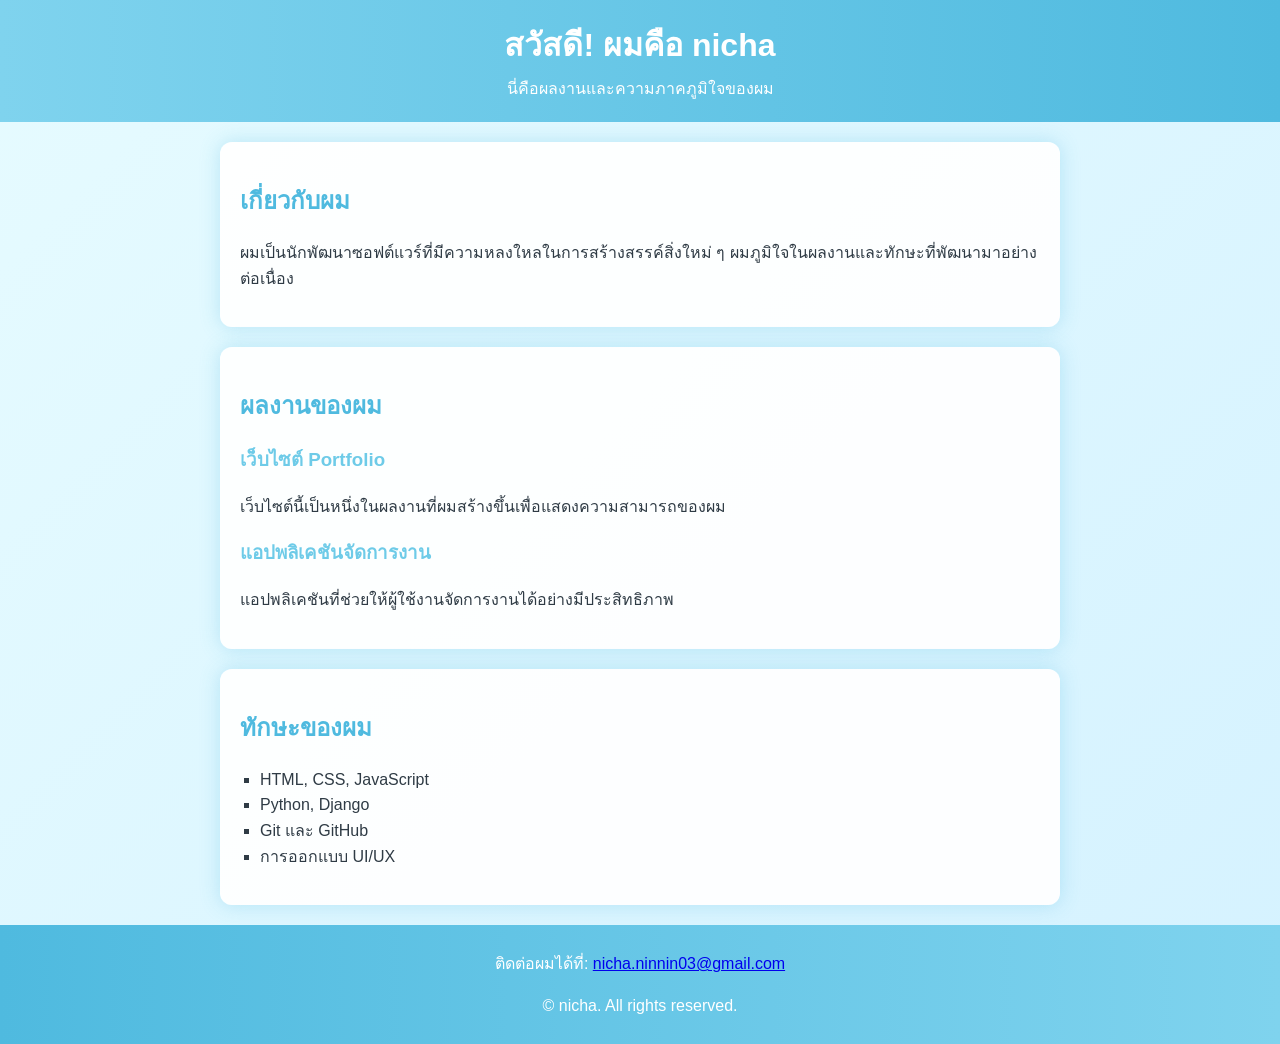
<file: nicha02index.html>
<!DOCTYPE html>
<html lang="th">
<head>
    <meta charset="UTF-8">
    <meta name="viewport" content="width=device-width, initial-scale=1.0">
    <meta name="description" content="เว็บไซต์แสดงผลงานและทักษะของ nicha20">
    <title>ความภาคภูมิใจของ nicha</title>
    <link rel="stylesheet" href="style.css">
</head>

<body>

    <!-- ส่วนหัวของเว็บ -->
    <header>
        <h1>สวัสดี! ผมคือ nicha</h1>
        <p>นี่คือผลงานและความภาคภูมิใจของผม</p>
    </header>

    <!-- ส่วนเกี่ยวกับตัวเอง -->
    <section id="about">
        <h2>เกี่ยวกับผม</h2>
        <p>
            ผมเป็นนักพัฒนาซอฟต์แวร์ที่มีความหลงใหลในการสร้างสรรค์สิ่งใหม่ ๆ
            ผมภูมิใจในผลงานและทักษะที่พัฒนามาอย่างต่อเนื่อง
        </p>
    </section>

    <!-- ส่วนแสดงผลงาน -->
    <section id="projects">
        <h2>ผลงานของผม</h2>

        <div class="project">
            <h3>เว็บไซต์ Portfolio</h3>
            <p>เว็บไซต์นี้เป็นหนึ่งในผลงานที่ผมสร้างขึ้นเพื่อแสดงความสามารถของผม</p>
        </div>

        <div class="project">
            <h3>แอปพลิเคชันจัดการงาน</h3>
            <p>แอปพลิเคชันที่ช่วยให้ผู้ใช้งานจัดการงานได้อย่างมีประสิทธิภาพ</p>
        </div>
    </section>

    <!-- ส่วนแสดงทักษะ -->
    <section id="skills">
        <h2>ทักษะของผม</h2>
        <ul>
            <li>HTML, CSS, JavaScript</li>
            <li>Python, Django</li>
            <li>Git และ GitHub</li>
            <li>การออกแบบ UI/UX</li>
        </ul>
    </section>

    <!-- ส่วนติดต่อและลิขสิทธิ์ -->
    <footer>
        <p>
            ติดต่อผมได้ที่:
            <a href="mailto:nicha.ninnin03@gmail.com">
                nicha.ninnin03@gmail.com
            </a>
        </p>

        <p>&copy; <span id="year"></span> nicha. All rights reserved.</p>
    </footer>

    <!-- ลิงก์ไปยัง JavaScript -->
    <script src="script.js"></script>

</body>
</html>
</file>
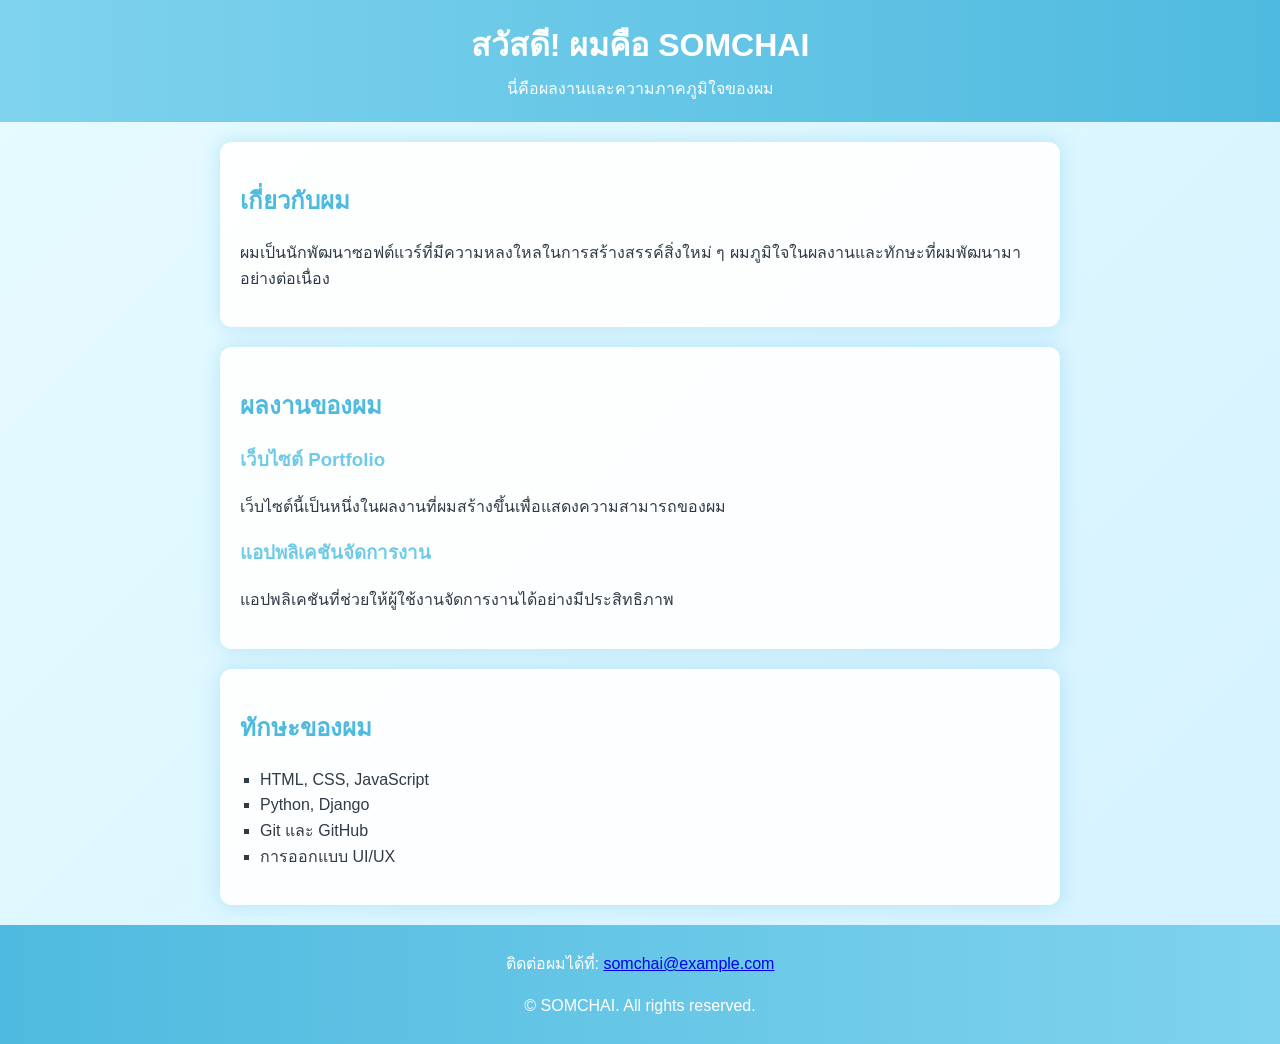
<file: nicha20index.html>
<!DOCTYPE html>
<html lang="th">
<head>
    <meta charset="UTF-8">
    <meta name="viewport" content="width=device-width, initial-scale=1.0">
    <meta name="description" content="เว็บไซต์แสดงผลงานและทักษะของ Somchai">
    <title>ความภาคภูมิใจของ SOMCHAI</title>
    <link rel="stylesheet" href="style.css">
</head>
<body>

    <!-- ส่วนหัวของเว็บ -->
    <header>
        <h1>สวัสดี! ผมคือ SOMCHAI</h1>
        <p>นี่คือผลงานและความภาคภูมิใจของผม</p>
    </header>

    <!-- ส่วนเกี่ยวกับตัวเอง -->
    <section id="about">
        <h2>เกี่ยวกับผม</h2>
        <p>ผมเป็นนักพัฒนาซอฟต์แวร์ที่มีความหลงใหลในการสร้างสรรค์สิ่งใหม่ ๆ ผมภูมิใจในผลงานและทักษะที่ผมพัฒนามาอย่างต่อเนื่อง</p>
    </section>

    <!-- ส่วนแสดงผลงาน -->
    <section id="projects">
        <h2>ผลงานของผม</h2>

        <div class="project">
            <h3>เว็บไซต์ Portfolio</h3>
            <p>เว็บไซต์นี้เป็นหนึ่งในผลงานที่ผมสร้างขึ้นเพื่อแสดงความสามารถของผม</p>
        </div>

        <div class="project">
            <h3>แอปพลิเคชันจัดการงาน</h3>
            <p>แอปพลิเคชันที่ช่วยให้ผู้ใช้งานจัดการงานได้อย่างมีประสิทธิภาพ</p>
        </div>
    </section>

    <!-- ส่วนแสดงทักษะ -->
    <section id="skills">
        <h2>ทักษะของผม</h2>
        <ul>
            <li>HTML, CSS, JavaScript</li>
            <li>Python, Django</li>
            <li>Git และ GitHub</li>
            <li>การออกแบบ UI/UX</li>
        </ul>
    </section>

    <!-- ส่วนติดต่อและลิขสิทธิ์ -->
    <footer>
        <p>
            ติดต่อผมได้ที่:
            <a href="mailto:somchai@example.com">somchai@example.com</a>
        </p>
        <p>&copy; <span id="year"></span> SOMCHAI. All rights reserved.</p>
    </footer>

    <!-- ลิงก์ไปยัง JavaScript -->
    <script src="script.js"></script>

</body>
</html>
</file>
<file: style.css>
body {
    font-family: Arial, sans-serif;
    line-height: 1.6;
    margin: 0;
    padding: 0;
    background: linear-gradient(-45deg, #d6f7ff, #a7e7ff, #cfefff, #e6fbff);
    background-size: 400% 400%;
    animation: bgMove 8s ease infinite;
    color: #2f3b45;
}

/* พื้นหลังเคลื่อนไหว */
@keyframes bgMove {
    0% { background-position: 0% 50%; }
    50% { background-position: 100% 50%; }
    100% { background-position: 0% 50%; }
}

header {
    background: linear-gradient(90deg, #7fd3ee, #4fbadf);
    color: white;
    padding: 20px 0;
    text-align: center;
    animation: fadeDown 1s ease;
}

header h1 {
    margin: 0;
}

header p {
    margin: 5px 0 0;
}

section {
    padding: 20px;
    margin: 20px auto;
    max-width: 800px;
    background: rgba(255, 255, 255, 0.95);
    border-radius: 12px;
    box-shadow: 0 0 20px rgba(79, 186, 223, 0.3);
    animation: fadeUp 1s ease;
    transition: all 0.3s ease;
}

section:hover {
    transform: scale(1.03);
    box-shadow: 0 0 30px rgba(79, 186, 223, 0.5);
}

h2 {
    color: #4fbadf;
}

.project h3 {
    color: #6ecbe8;
}

ul {
    list-style-type: square;
    padding-left: 20px;
}

footer {
    text-align: center;
    padding: 10px 0;
    background: linear-gradient(90deg, #4fbadf, #7fd3ee);
    color: white;
    margin-top: 20px;
}

/* Animation */
@keyframes fadeUp {
    from {
        opacity: 0;
        transform: translateY(30px);
    }
    to {
        opacity: 1;
        transform: translateY(0);
    }
}

@keyframes fadeDown {
    from {
        opacity: 0;
        transform: translateY(-30px);
    }
    to {
        opacity: 1;
        transform: translateY(0);
    }
}
</file>
